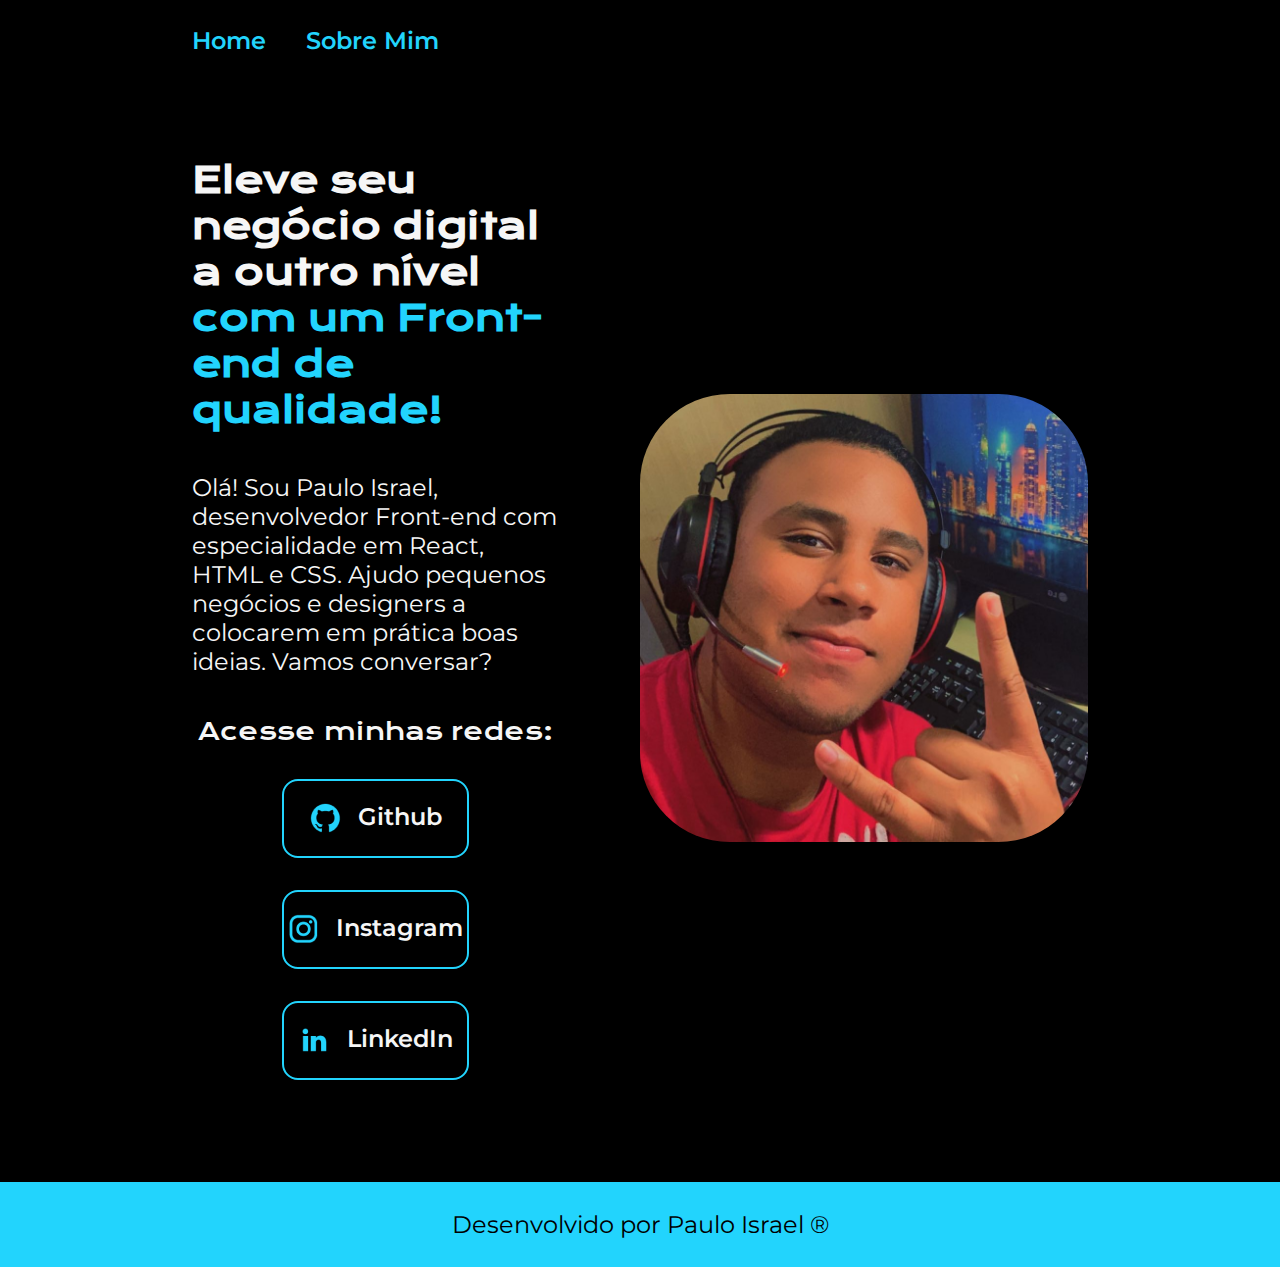
<file: index.html>
<!DOCTYPE html>
<html lang="pt-br">
<head>
    <meta charset="UTF-8">
    <meta http-equiv="X-UA-ompatible" content="IE-edge">
    <meta name="viewport" content="width=device-width, initial-scale=1.0">
    <link rel="stylesheet" href="style.css">
        <title>Portfolio</title>
</head>
<body>
    <header class="cabecalho">
        <nav class="cabecalho__menu"><!--Links para navegar nas páginas-->
            <a class="cabecalho__menu__link" href="index.html">Home</a>
            <a class="cabecalho__menu__link" href="about.html">Sobre Mim</a>
        </nav>
    </header>
    <main class="apresentacao">
        <section class="apresentacao__conteudo">
         <h1 class="apresentacao__conteudo__titulo">Eleve seu negócio digital a outro nível <strong class="titulo-destaque"> com um Front-end de qualidade!</strong></h1>
         <p class="apresentacao__conteudo__texto">Olá! Sou Paulo Israel, desenvolvedor Front-end com especialidade em React, HTML e CSS. Ajudo pequenos negócios e designers a colocarem em prática boas ideias. Vamos conversar?</p>
             <div class="apresentacao__links">
                <h2 class="apresentacao__links__subtitulo">Acesse minhas redes:</h2>
                <a class="apresentacao__links__navegacao"  href="https://github.com/plquestoficial"> <img src="assets/github.png">
                Github
                </a>
                <a class="apresentacao__links__navegacao"  href="https://www.instagram.com/paul.developerbr/"> <img src="assets/instagram.png">Instagram</a>
                <a class="apresentacao__links__navegacao" href="https://www.linkedin.com/in/paulo-israel-3b8168243/"> <img src="assets/linkedin.png">LinkedIn</a>
            </div>
        </section>
        <img class="Imagem__Pl" src="assets/imagem.jpeg" alt="fotoPL">
    </main>
    <footer class="rodape">
        <p> Desenvolvido por Paulo Israel ®</p>
    </footer>
</body>
</html>
</file>
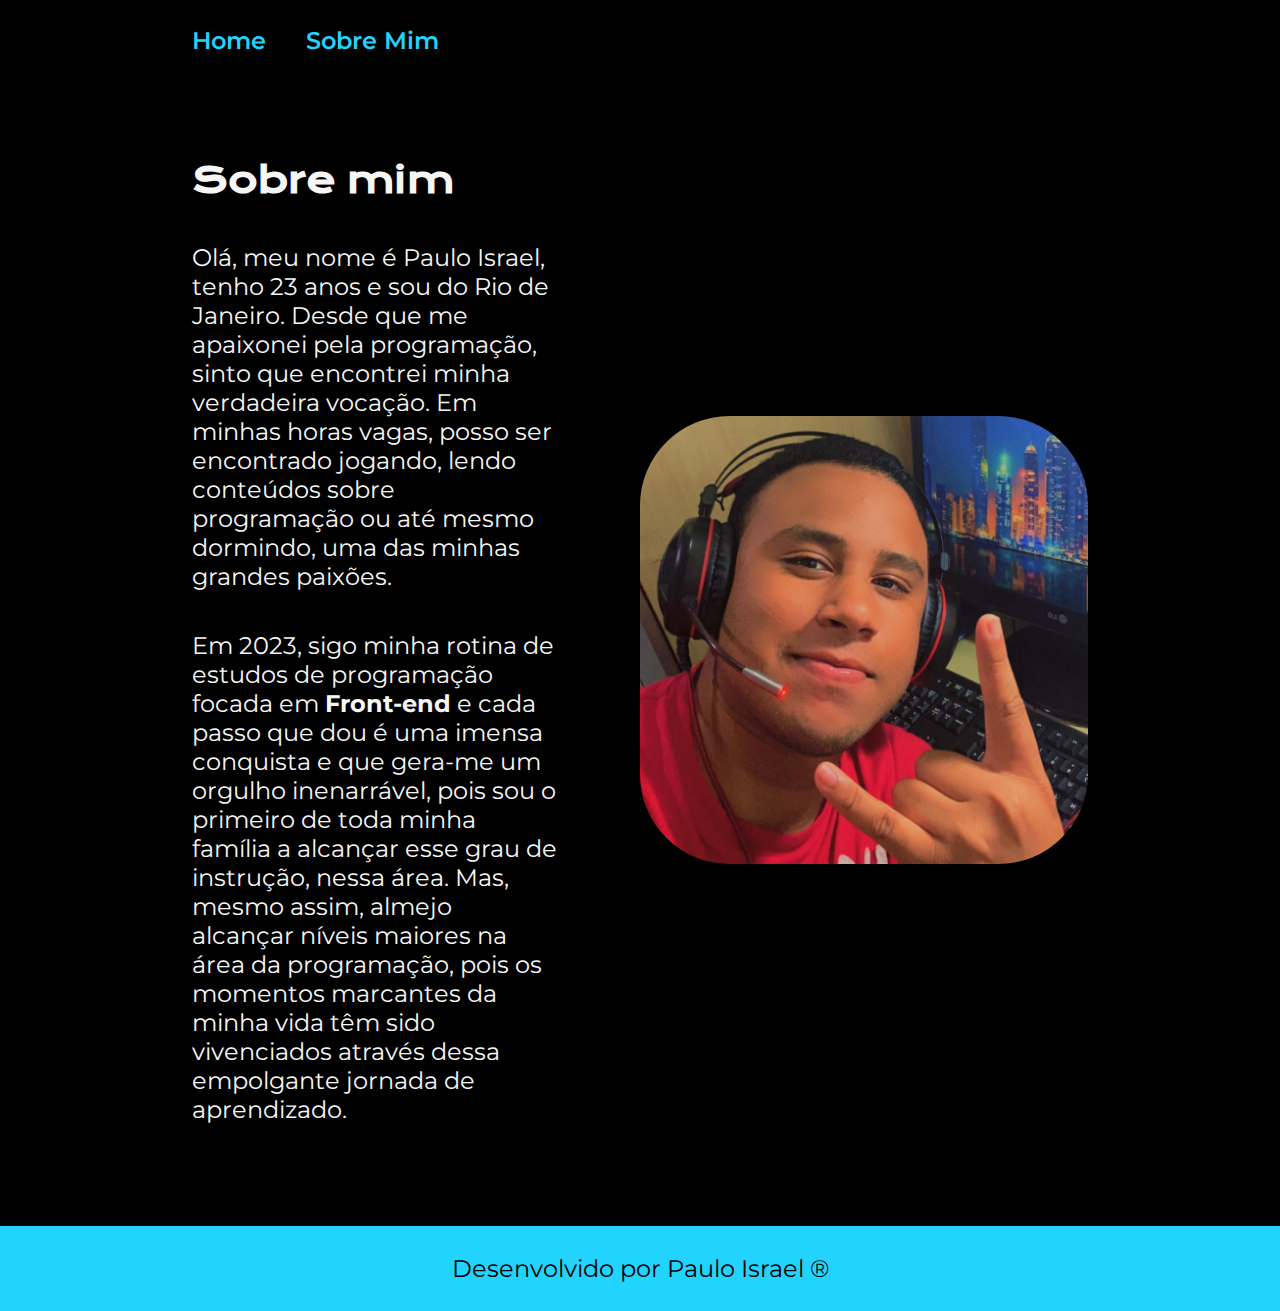
<file: about.html>
<!DOCTYPE html>
<html lang="pt-br">
<head>
    <meta charset="UTF-8">
    <meta name="viewport" content="width=device-width, initial-scale=1.0">
    <link rel="stylesheet" href="style.css">
    <title>Sobre mim</title>
</head>
<body>
    <header class="cabecalho">
        <nav class="cabecalho__menu"><!--Links para navegar nas páginas-->
            <a class="cabecalho__menu__link" href="index.html">Home</a>
            <a class="cabecalho__menu__link" href="about.html">Sobre Mim</a>
        </nav>
    </header>
   
    <main class="apresentacao">
        <section class="apresentacao__conteudo">
            <h1 class="apresentacao__conteudo__titulo">Sobre mim</h1>
            <p class="apresentacao__conteudo__texto"> Olá, meu nome é Paulo Israel, tenho 23 anos e sou do Rio de Janeiro. Desde que me apaixonei pela programação, sinto que encontrei minha verdadeira vocação.
            Em minhas horas vagas, posso ser encontrado jogando, lendo conteúdos sobre programação ou até mesmo dormindo, uma das minhas grandes paixões.</p>
            <p class="apresentacao__conteudo__texto">Em 2023, sigo minha rotina de estudos de programação focada em <strong>Front-end</strong> e cada passo que dou é uma imensa conquista e que gera-me um orgulho inenarrável, pois sou o primeiro de toda minha família a alcançar esse grau de instrução, nessa área. Mas, mesmo assim, almejo alcançar níveis maiores na área da programação, pois os momentos marcantes da minha vida têm sido vivenciados através dessa empolgante jornada 
             de aprendizado.</p>
        </section>
        <img class="Imagem__Pl" src="assets/imagem.jpeg" alt="fotoPL">
    </main>
   
   <footer class="rodape">
    <p> Desenvolvido por Paulo Israel ®</p>
    </footer> 

</body>
</html>
</file>
<file: style.css>
@import url('https://fonts.googleapis.com/css2?family=Krona+One&family=Montserrat:wght@400;600&display=swap');

:root{
    --cor-primaria: #000000;
    --cor-secundaria: #f6f6f6;
    --cor-terciaria:  #22d4fd;
    --cor-adicional: #272727;
}

*{
    margin: 0;
    padding: 0;
}

body {
    /* height: 100vh; */
    box-sizing: border-box;
    background-color: var(--cor-primaria);
    color: var(--cor-secundaria);
  
}
.cabecalho{
padding: 2% 0% 0% 15%;
}

.cabecalho__menu{
    display: flex;
    gap: 40px;

   
}

.cabecalho__menu__link{
    font-family: 'Montserrat', sans-serif;
    font-size: 1.5rem;
    font-weight: 600;
    color: var(--cor-terciaria);
    text-decoration: none;
}

.apresentacao{
    padding: 8% 15%;
    display: flex;
    align-items: center;
    justify-content: space-between ;
    gap: 82px;
}

.apresentacao__conteudo{
    width: 50%;
    display: flex;
    flex-direction: column;
    gap: 40px;

}

.apresentacao__conteudo__titulo{
    font-size: 2.25rem;
    font-family: 'Krona One', sans-serif;
}

.titulo-destaque{
    color: var(--cor-terciaria);
}

.apresentacao__conteudo__texto{
    font-size: 1.5rem;
    font-family: 'Montserrat', sans-serif;
    

}

.apresentacao__links {
    display: flex;
    flex-direction: column;
    justify-content: space-between;
    align-items: center;
    gap: 32px;
   
}
.apresentacao__links__subtitulo{
    font-family: 'Krona One', sans-serif; 
    font-weight: 400;
    font-size: 1.5rem;
}
.apresentacao__links__navegacao{
  /* background-color: #22D4FD; */
    display: flex;
    justify-content: center;
    gap: 16px;
    border: 2px solid var(--cor-terciaria);
    width: 50%;
    text-align: center;
    border-radius: 16px;
    font-size: 1.5rem;
    font-weight: 600;
    padding: 21.5px 0px;
    text-decoration: none;
    color: var(--cor-secundaria);
    font-family: 'Montserrat', sans-serif;  
}

.apresentacao__links__navegacao:hover{
    background-color: var(--cor-adicional);
    padding: 3%;
}

.Imagem__Pl{
    width: 50%;
    border-radius: 20%;
}

.rodape{
    padding: 28PX;
    color: var(--cor-primaria);
    background-color: var(--cor-terciaria);
    text-align: center;
    font-family: 'Montserrat', sans-serif;
    font-size: 1.5rem;
    font-weight: 400px;
}

@media (max-width: 1200px){
    .cabecalho{
        padding: 10%;
    }

    .cabecalho__menu{
        justify-content: center;
    }

    .apresentacao{
        flex-direction: column-reverse; 
        
        padding: 5%;
    }

    .apresentacao__conteudo{
        width: auto;
    }
}
</file>
